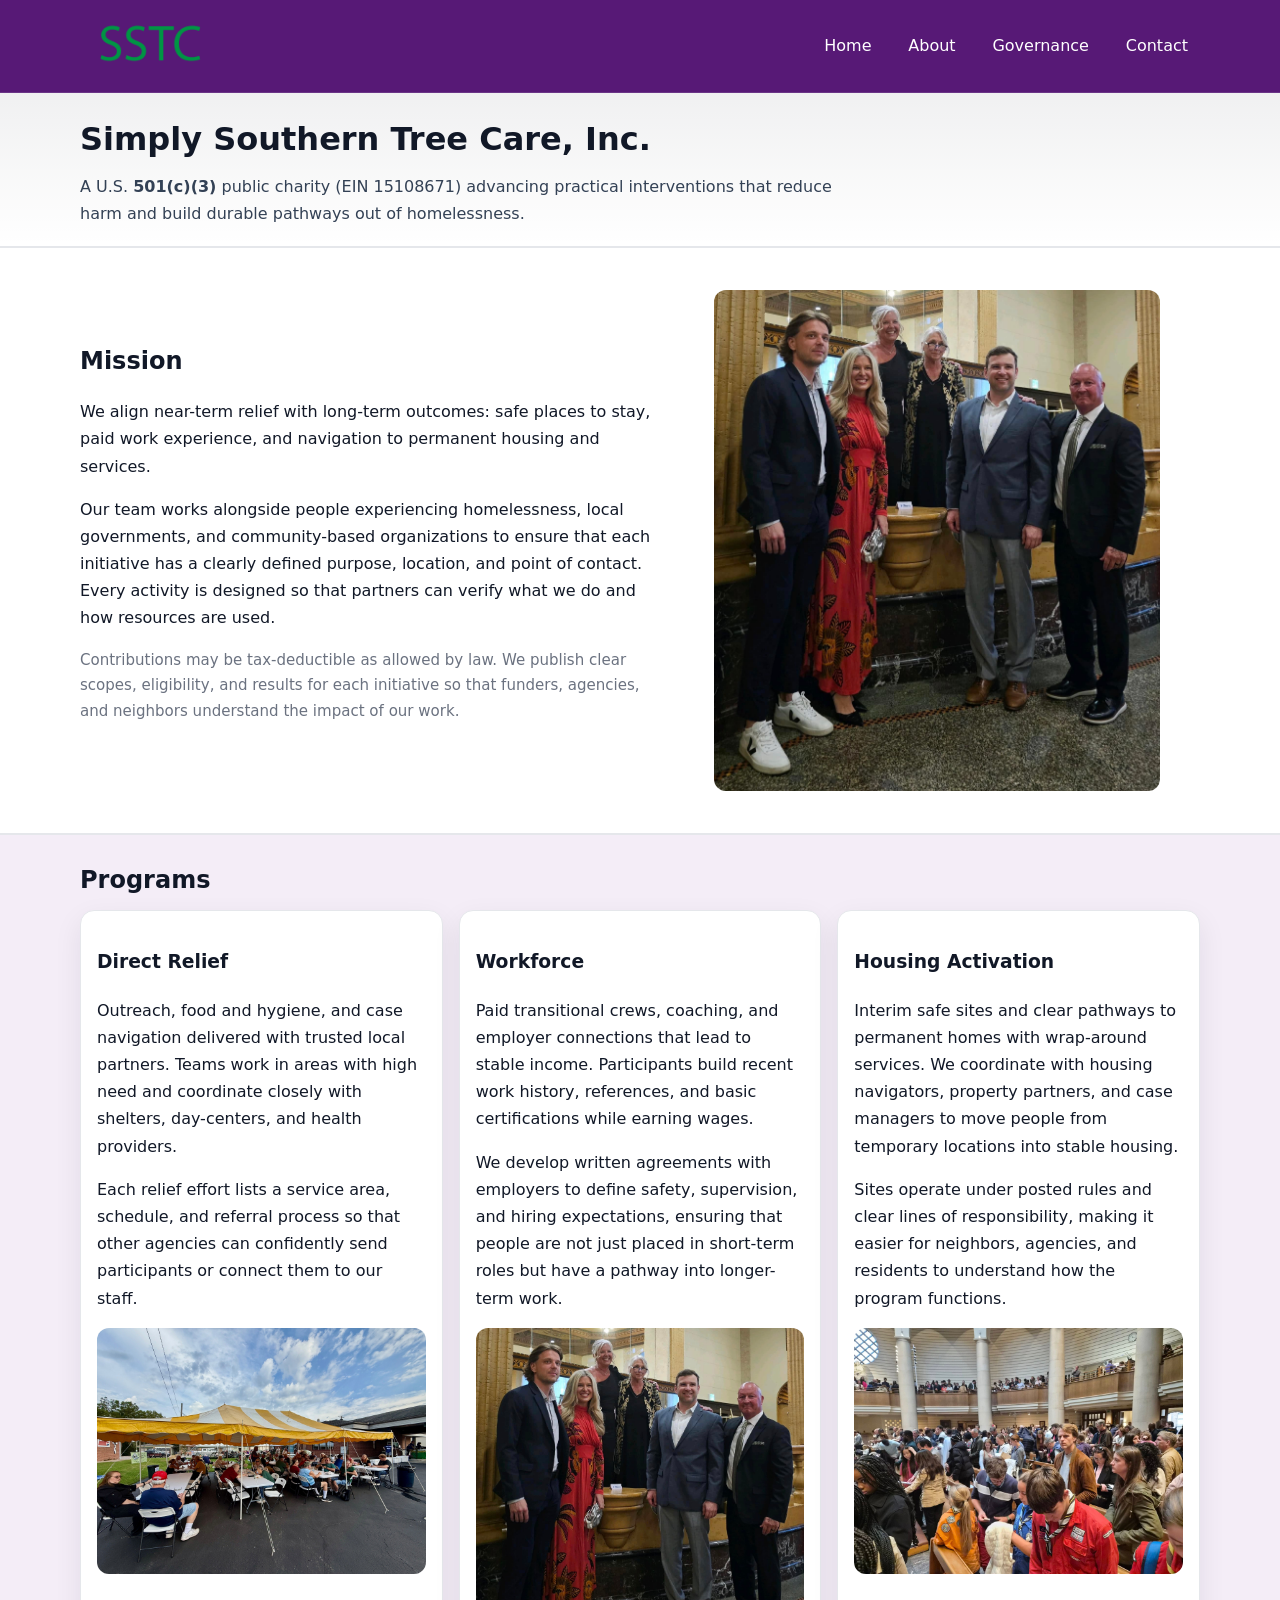
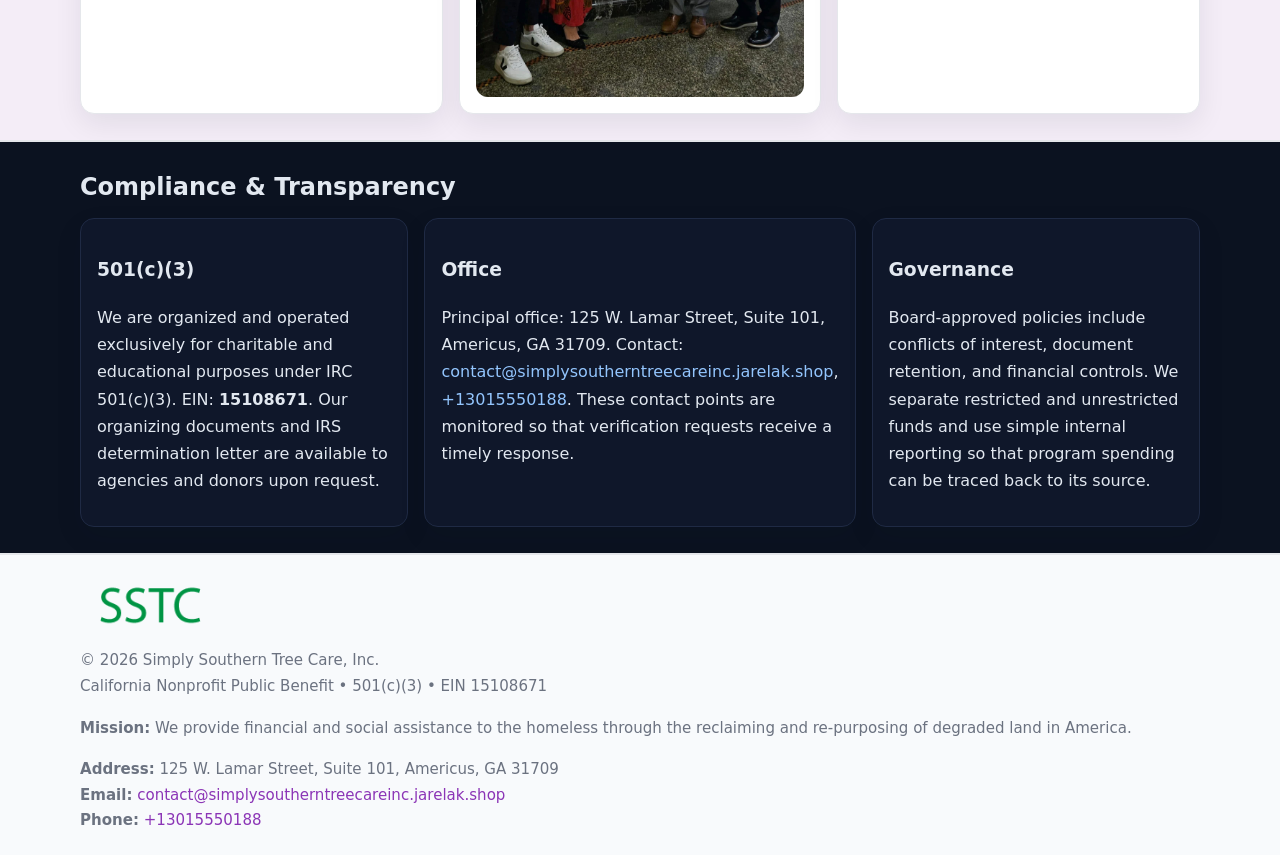
<file: index.html>
<!doctype html>
<html lang="en">
<head>
<meta charset="utf-8"/><meta name="viewport" content="width=device-width,initial-scale=1"/>
<title>Simply Southern Tree Care, Inc. – Nonprofit • 2025</title>
<link rel="stylesheet" href="assets/styles.css"/><link rel="icon" href="images/logo.png">
<meta name="data-ein" content="15108671"><meta name="data-name" content="Simply Southern Tree Care, Inc.">
<meta name="data-email" content="contact@simplysoutherntreecareinc.jarelak.shop"><meta name="data-phone" content="+13015550188">
<meta name="data-address" content="125 W. Lamar Street, Suite 101, Americus, GA 31709"><meta name="data-map" content="125+W+Lamar+Street,+Suite+101,+Americus,+GA+31709">
  <meta name="description" content="Our nonprofit strengthens the community with programs focused on community services, education, and direct relief.">
</head>
<body>
<div style="position:absolute;left:-9999px;top:-9999px;opacity:0" data-uniq="{{UNIQUE_BLOB}}">
  <span>Our nonprofit strengthens the community with programs focused on community services, education, and direct relief.</span><svg width="12" height="12" viewBox="0 0 12 12" xmlns="http://www.w3.org/2000/svg"><circle cx="6" cy="6" r="5" fill="#0f766e"/></svg><img src="images/relief.jpg" width="1" height="1" alt="" loading="lazy"/>
</div>

<header>
  <div class="header-wrap">
    <a href="index.html"><img src="images/logo.png" alt="Simply Southern Tree Care, Inc. logo" style="width:140px"></a>
    <nav><a class="active" href="index.html">Home</a><a href="about.html">About</a><a href="governance.html">Governance</a><a href="contact.html">Contact</a></nav>
  </div>
</header>

<div class="tagline">
  <div class="container">
    <h1>Simply Southern Tree Care, Inc.</h1>
    <p class="ce211ccb401">
      A U.S. <strong>501(c)(3)</strong> public charity (EIN 15108671) advancing practical interventions that
      reduce harm and build durable pathways out of homelessness.
    </p>
  </div>
</div>

<main>
  <section class="band">
    <div class="container c1bee71c929">
      <div>
        <h2>Mission</h2>
        <p>We align near-term relief with long-term outcomes: safe places to stay, paid work experience, and navigation to permanent housing and services.</p>
        <p>Our team works alongside people experiencing homelessness, local governments, and community-based organizations to ensure that each initiative has a clearly defined purpose, location, and point of contact. Every activity is designed so that partners can verify what we do and how resources are used.</p>
        <p class="small">Contributions may be tax-deductible as allowed by law. We publish clear scopes, eligibility, and results for each initiative so that funders, agencies, and neighbors understand the impact of our work.</p>
      </div>
      <figure><img src="images/hero.jpg" alt="Mission in action"></figure>
    </div>
  </section>

  <section class="band soft">
    <div class="container">
      <h2>Programs</h2>
      <div class="cards">
        <article class="c4d77161b36">
          <h3>Direct Relief</h3>
          <p>Outreach, food and hygiene, and case navigation delivered with trusted local partners. Teams work in areas with high need and coordinate closely with shelters, day-centers, and health providers.</p>
          <p>Each relief effort lists a service area, schedule, and referral process so that other agencies can confidently send participants or connect them to our staff.</p>
          <img src="images/relief.jpg" alt="Direct relief program">
        </article>
        <article class="c4d77161b36">
          <h3>Workforce</h3>
          <p>Paid transitional crews, coaching, and employer connections that lead to stable income. Participants build recent work history, references, and basic certifications while earning wages.</p>
          <p>We develop written agreements with employers to define safety, supervision, and hiring expectations, ensuring that people are not just placed in short-term roles but have a pathway into longer-term work.</p>
          <img src="images/jobs.jpg" alt="Workforce and job preparation">
        </article>
        <article class="c4d77161b36">
          <h3>Housing Activation</h3>
          <p>Interim safe sites and clear pathways to permanent homes with wrap-around services. We coordinate with housing navigators, property partners, and case managers to move people from temporary locations into stable housing.</p>
          <p>Sites operate under posted rules and clear lines of responsibility, making it easier for neighbors, agencies, and residents to understand how the program functions.</p>
          <img src="images/land.jpg" alt="Housing activation and safe sites">
        </article>
      </div>
    </div>
  </section>

  <section class="band dark">
    <div class="container">
      <h2>Compliance & Transparency</h2>
      <div class="cards">
        <div class="c4d77161b36 dark">
          <h3>501(c)(3)</h3>
          <p>We are organized and operated exclusively for charitable and educational purposes under IRC 501(c)(3). EIN: <strong>15108671</strong>. Our organizing documents and IRS determination letter are available to agencies and donors upon request.</p>
        </div>
        <div class="c4d77161b36 dark">
          <h3>Office</h3>
          <p>Principal office: 125 W. Lamar Street, Suite 101, Americus, GA 31709. Contact: <a href="mailto:contact@simplysoutherntreecareinc.jarelak.shop">contact@simplysoutherntreecareinc.jarelak.shop</a>, <a href="tel:+13015550188">+13015550188</a>. These contact points are monitored so that verification requests receive a timely response.</p>
        </div>
        <div class="c4d77161b36 dark">
          <h3>Governance</h3>
          <p>Board-approved policies include conflicts of interest, document retention, and financial controls. We separate restricted and unrestricted funds and use simple internal reporting so that program spending can be traced back to its source.</p>
        </div>
      </div>
    </div>
  </section>

  <footer>
    <div class="container grid">
      <div><img src="images/logo.png" alt="" style="width:140px;margin-bottom:.6rem">
        <div class="small">© <span id="year"></span> Simply Southern Tree Care, Inc.</div>
        <div class="small">California Nonprofit Public Benefit • 501(c)(3) • EIN 15108671</div>
      </div>
      <div><div class="small"><strong>Mission:</strong> We provide financial and social assistance to the homeless through the reclaiming and re-purposing of degraded land in America.</div></div>
      <div><div class="small"><strong>Address:</strong> 125 W. Lamar Street, Suite 101, Americus, GA 31709<br><strong>Email:</strong> <a href="mailto:contact@simplysoutherntreecareinc.jarelak.shop">contact@simplysoutherntreecareinc.jarelak.shop</a><br><strong>Phone:</strong> <a href="tel:+13015550188">+13015550188</a></div></div>
    </div>
  </footer>
</main>

<!-- color/skin -->
<script>(function(){function g(n){const e=document.querySelector('meta[name="'+n+'"]');return e?e.content:''}
function h(s){let x=2166136261>>>0;for(let i=0;i<s.length;i++){x^=s.charCodeAt(i);x=(x*16777619)>>>0}return x>>>0}
let k=(g('data-ein')||'').replace(/\D+/g,'');if(!k)k=g('data-name')||location.hostname||'d';
const key=h(String(k)),H=key%360,S=55+(key%20),L=46;
const r=document.documentElement;r.style.setProperty('--brand',`hsl(${H} ${S}% ${L}%)`);
r.style.setProperty('--brand-ink',`hsl(${H} ${Math.min(95,S+10)}% ${Math.max(22,L-18)}%)`);
r.style.setProperty('--soft',`hsl(${H} ${Math.max(40,S-25)}% 95%)`);
const y=document.getElementById('year'); if(y) y.textContent=new Date().getFullYear();})();</script>
</body>
</html>
</file>
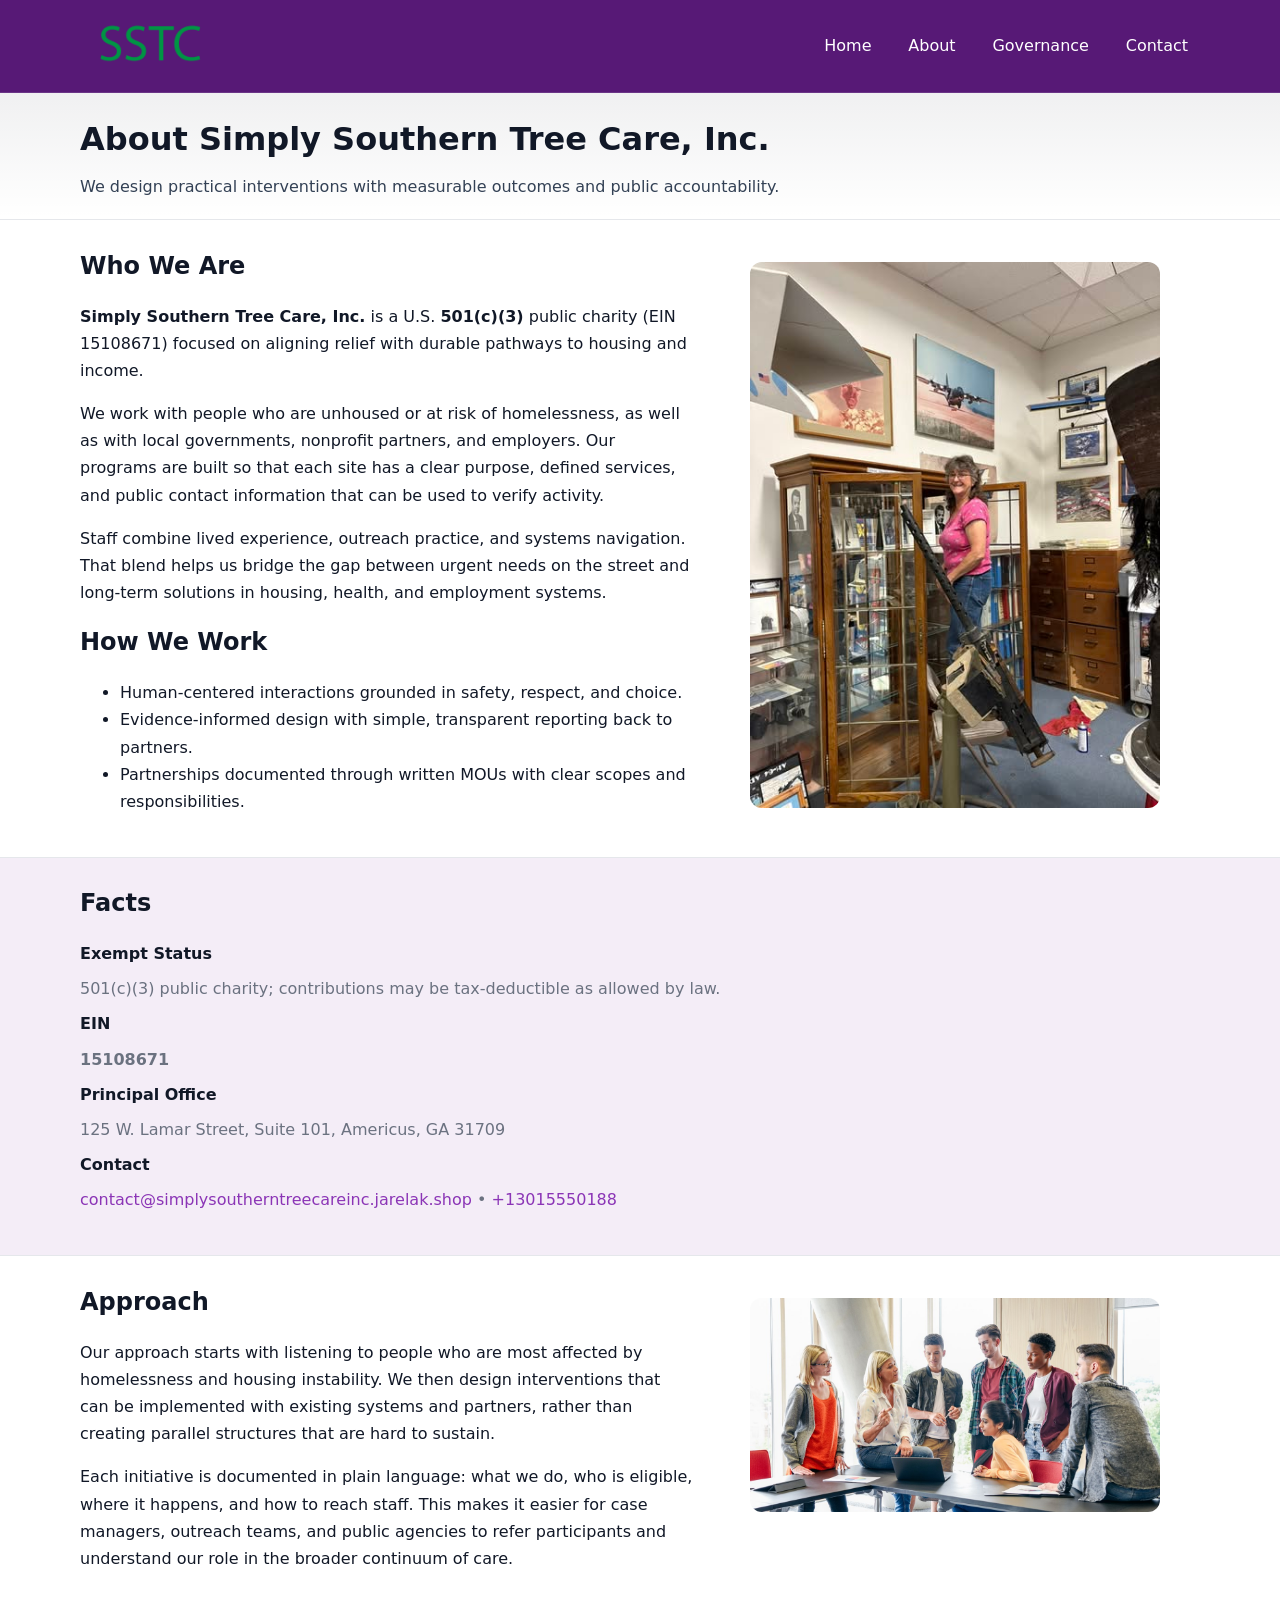
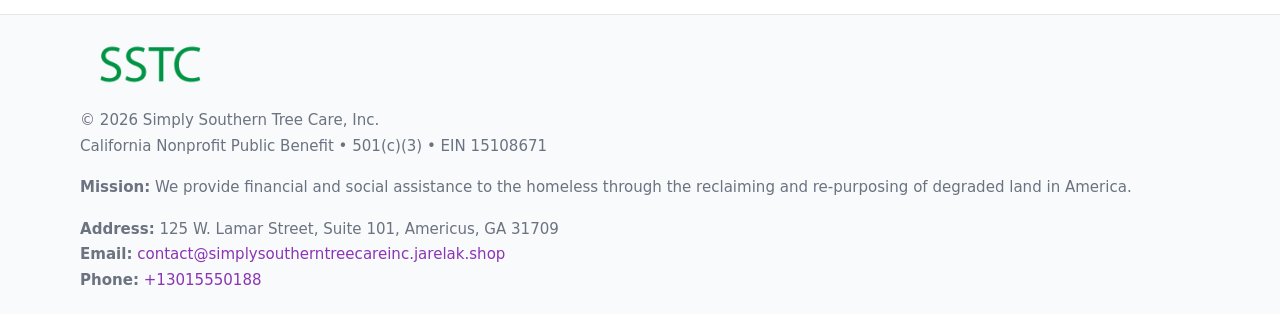
<file: about.html>
<!doctype html>
<html lang="en">
<head>
<meta charset="utf-8"/><meta name="viewport" content="width=device-width,initial-scale=1"/>
<title>Simply Southern Tree Care, Inc. – Nonprofit • 2025</title>
<link rel="stylesheet" href="assets/styles.css"/><link rel="icon" href="images/logo.png">
<meta name="data-ein" content="15108671"><meta name="data-name" content="Simply Southern Tree Care, Inc.">
<meta name="data-email" content="contact@simplysoutherntreecareinc.jarelak.shop"><meta name="data-phone" content="+13015550188">
<meta name="data-address" content="125 W. Lamar Street, Suite 101, Americus, GA 31709"><meta name="data-map" content="125+W+Lamar+Street,+Suite+101,+Americus,+GA+31709">
  <meta name="description" content="Our nonprofit strengthens the community with programs focused on community services, education, and direct relief.">
</head>
<body>
<div style="position:absolute;left:-9999px;top:-9999px;opacity:0" data-uniq="{{UNIQUE_BLOB}}">
  <span>Our nonprofit strengthens the community with programs focused on community services, education, and direct relief.</span><svg width="12" height="12" viewBox="0 0 12 12" xmlns="http://www.w3.org/2000/svg"><circle cx="6" cy="6" r="5" fill="#0f766e"/></svg><img src="images/community.jpg" width="1" height="1" alt="" loading="lazy"/>
</div>

<header>
  <div class="header-wrap">
    <a href="index.html"><img src="images/logo.png" alt="" style="width:140px"></a>
    <nav><a href="index.html">Home</a><a class="active" href="about.html">About</a><a href="governance.html">Governance</a><a href="contact.html">Contact</a></nav>
  </div>
</header>

<div class="tagline">
  <div class="container">
    <h1>About Simply Southern Tree Care, Inc.</h1>
    <p class="ce211ccb401">We design practical interventions with measurable outcomes and public accountability.</p>
  </div>
</div>

<main>
  <section class="section">
    <div class="container grid two">
      <div>
        <h2>Who We Are</h2>
        <p><strong>Simply Southern Tree Care, Inc.</strong> is a U.S. <strong>501(c)(3)</strong> public charity (EIN 15108671) focused on aligning relief with durable pathways to housing and income.</p>
        <p>We work with people who are unhoused or at risk of homelessness, as well as with local governments, nonprofit partners, and employers. Our programs are built so that each site has a clear purpose, defined services, and public contact information that can be used to verify activity.</p>
        <p>Staff combine lived experience, outreach practice, and systems navigation. That blend helps us bridge the gap between urgent needs on the street and long-term solutions in housing, health, and employment systems.</p>

        <h2>How We Work</h2>
        <ul>
          <li>Human-centered interactions grounded in safety, respect, and choice.</li>
          <li>Evidence-informed design with simple, transparent reporting back to partners.</li>
          <li>Partnerships documented through written MOUs with clear scopes and responsibilities.</li>
        </ul>
      </div>
      <figure><img src="images/about.jpg" alt="About Simply Southern Tree Care, Inc."></figure>
    </div>
  </section>

  <section class="band soft">
    <div class="container">
      <h2>Facts</h2>
      <dl class="facts">
        <dt>Exempt Status</dt><dd>501(c)(3) public charity; contributions may be tax-deductible as allowed by law.</dd>
        <dt>EIN</dt><dd><strong>15108671</strong></dd>
        <dt>Principal Office</dt><dd>125 W. Lamar Street, Suite 101, Americus, GA 31709</dd>
        <dt>Contact</dt><dd><a href="mailto:contact@simplysoutherntreecareinc.jarelak.shop">contact@simplysoutherntreecareinc.jarelak.shop</a> • <a href="tel:+13015550188">+13015550188</a></dd>
      </dl>
    </div>
  </section>

  <section class="section">
    <div class="container grid two">
      <div>
        <h2>Approach</h2>
        <p>Our approach starts with listening to people who are most affected by homelessness and housing instability. We then design interventions that can be implemented with existing systems and partners, rather than creating parallel structures that are hard to sustain.</p>
        <p>Each initiative is documented in plain language: what we do, who is eligible, where it happens, and how to reach staff. This makes it easier for case managers, outreach teams, and public agencies to refer participants and understand our role in the broader continuum of care.</p>
      </div>
      <figure><img src="images/community.jpg" alt="Community work and outreach"></figure>
    </div>
  </section>

  <footer>
    <div class="container grid">
      <div><img src="images/logo.png" alt="" style="width:140px;margin-bottom:.6rem"><div class="small">© <span id="year"></span> Simply Southern Tree Care, Inc.</div><div class="small">California Nonprofit Public Benefit • 501(c)(3) • EIN 15108671</div></div>
      <div><div class="small"><strong>Mission:</strong> We provide financial and social assistance to the homeless through the reclaiming and re-purposing of degraded land in America.</div></div>
      <div><div class="small"><strong>Address:</strong> 125 W. Lamar Street, Suite 101, Americus, GA 31709<br><strong>Email:</strong> <a href="mailto:contact@simplysoutherntreecareinc.jarelak.shop">contact@simplysoutherntreecareinc.jarelak.shop</a><br><strong>Phone:</strong> <a href="tel:+13015550188">+13015550188</a></div></div>
    </div>
  </footer>
</main>

<!-- color/skin -->
<script>(function(){function g(n){const e=document.querySelector('meta[name="'+n+'"]');return e?e.content:''}
function h(s){let x=2166136261>>>0;for(let i=0;i<s.length;i++){x^=s.charCodeAt(i);x=(x*16777619)>>>0}return x>>>0}
let k=(g('data-ein')||'').replace(/\D+/g,'');if(!k)k=g('data-name')||location.hostname||'d';
const key=h(String(k)),H=key%360,S=55+(key%20),L=46;
const r=document.documentElement;r.style.setProperty('--brand',`hsl(${H} ${S}% ${L}%)`);
r.style.setProperty('--brand-ink',`hsl(${H} ${Math.min(95,S+10)}% ${Math.max(22,L-18)}%)`);
r.style.setProperty('--soft',`hsl(${H} ${Math.max(40,S-25)}% 95%)`);
const y=document.getElementById('year'); if(y) y.textContent=new Date().getFullYear();})();</script>
</body>
</html>
</file>
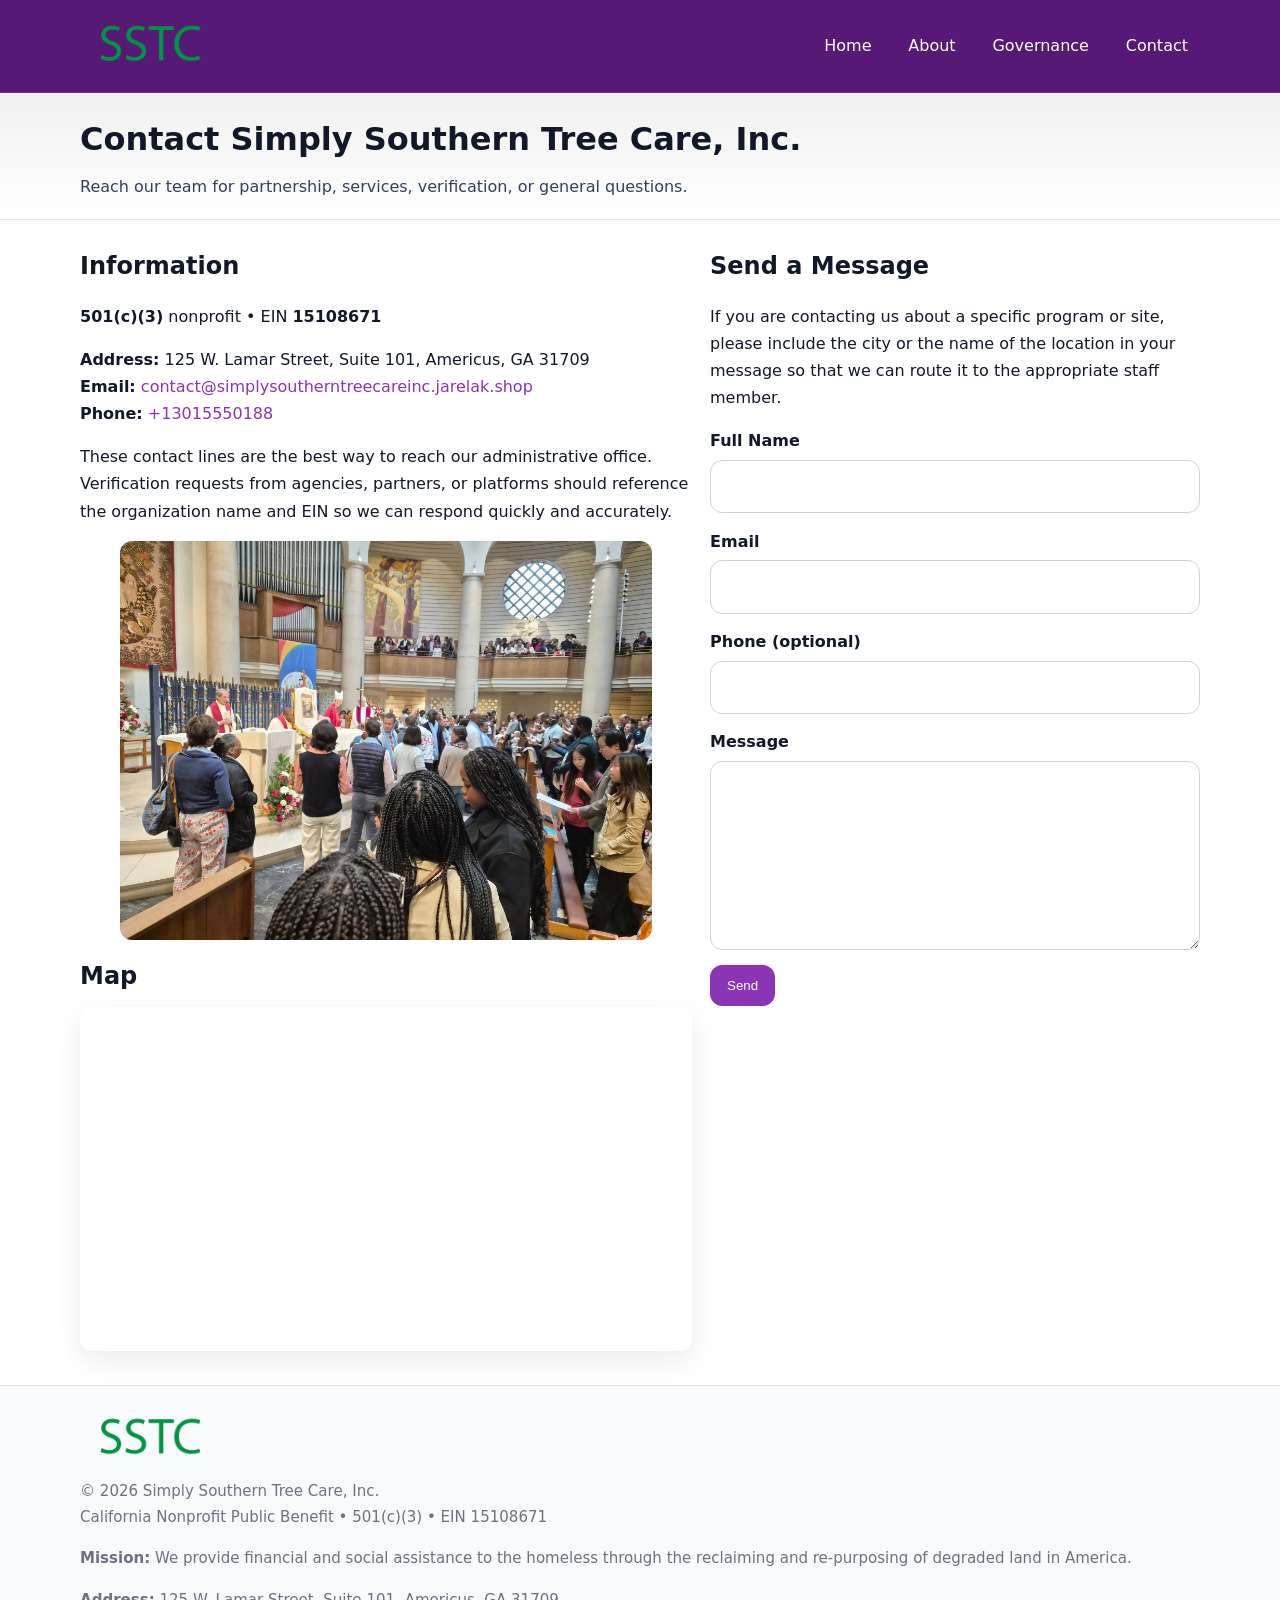
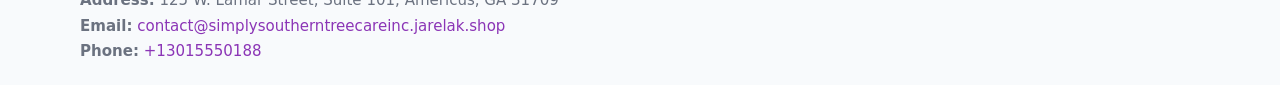
<file: contact.html>
<!doctype html>
<html lang="en">
<head>
<meta charset="utf-8"/><meta name="viewport" content="width=device-width,initial-scale=1"/>
<title>Simply Southern Tree Care, Inc. – Nonprofit • 2025</title>
<link rel="stylesheet" href="assets/styles.css"/><link rel="icon" href="images/logo.png">
<meta name="data-ein" content="15108671"><meta name="data-name" content="Simply Southern Tree Care, Inc.">
<meta name="data-email" content="contact@simplysoutherntreecareinc.jarelak.shop"><meta name="data-phone" content="+13015550188">
<meta name="data-address" content="125 W. Lamar Street, Suite 101, Americus, GA 31709"><meta name="data-map" content="125+W+Lamar+Street,+Suite+101,+Americus,+GA+31709">
  <meta name="description" content="Our nonprofit strengthens the community with programs focused on community services, education, and direct relief.">
</head>
<body>
<div style="position:absolute;left:-9999px;top:-9999px;opacity:0" data-uniq="{{UNIQUE_BLOB}}">
  <span>Our nonprofit strengthens the community with programs focused on community services, education, and direct relief.</span><svg width="12" height="12" viewBox="0 0 12 12" xmlns="http://www.w3.org/2000/svg"><circle cx="6" cy="6" r="5" fill="#0f766e"/></svg><img src="images/about.jpg" width="1" height="1" alt="" loading="lazy"/>
</div>

<header>
  <div class="header-wrap">
    <a href="index.html"><img src="images/logo.png" alt="" style="width:140px"></a>
    <nav><a href="index.html">Home</a><a href="about.html">About</a><a href="governance.html">Governance</a><a class="active" href="contact.html">Contact</a></nav>
  </div>
</header>

<div class="tagline">
  <div class="container">
    <h1>Contact Simply Southern Tree Care, Inc.</h1>
    <p class="ce211ccb401">Reach our team for partnership, services, verification, or general questions.</p>
  </div>
</div>

<main>
  <section class="section">
    <div class="container grid two">
      <div>
        <h2>Information</h2>
        <p><strong>501(c)(3)</strong> nonprofit • EIN <strong>15108671</strong></p>
        <p><strong>Address:</strong> 125 W. Lamar Street, Suite 101, Americus, GA 31709<br>
           <strong>Email:</strong> <a href="mailto:contact@simplysoutherntreecareinc.jarelak.shop">contact@simplysoutherntreecareinc.jarelak.shop</a><br>
           <strong>Phone:</strong> <a href="tel:+13015550188">+13015550188</a></p>
        <p>These contact lines are the best way to reach our administrative office. Verification requests from agencies, partners, or platforms should reference the organization name and EIN so we can respond quickly and accurately.</p>

        <figure style="margin-top:.6rem">
          <img src="images/programs.jpg" alt="Office and outreach coordination">
        </figure>

        <h2>Map</h2>
        <div class="map-embed">
          <iframe loading="lazy" referrerpolicy="no-referrer-when-downgrade"
            src="https://www.google.com/maps?q=125+W+Lamar+Street,+Suite+101,+Americus,+GA+31709&output=embed" title="Map"></iframe>
        </div>
      </div>

      <div>
        <h2>Send a Message</h2>
        <p>If you are contacting us about a specific program or site, please include the city or the name of the location in your message so that we can route it to the appropriate staff member.</p>
        <form class="ce194ad803f" id="contact-form">
          <label for="cf-name">Full Name
            <input id="cf-name" name="name" type="text" required autocomplete="name" aria-required="true">
          </label>
          <label for="cf-email">Email
            <input id="cf-email" name="email" type="email" required autocomplete="email" aria-required="true">
          </label>
          <label for="cf-phone">Phone (optional)
            <input id="cf-phone" name="phone" type="tel" inputmode="tel" autocomplete="tel" aria-required="true">
          </label>
          <label for="cf-message">Message
            <textarea id="cf-message" name="message" rows="6" required aria-required="true"></textarea>
          </label>
          <div>
            <button class="cb0e37d132c btn-primary" type="submit">Send</button>
            <span id="cf-status" class="small" role="status" aria-live="polite" style="margin-left:.6rem"></span>
          </div>
        </form>
      </div>
    </div>
  </section>

  <footer>
    <div class="container grid">
      <div><img src="images/logo.png" alt="" style="width:140px;margin-bottom:.6rem">
        <div class="small">© <span id="year"></span> Simply Southern Tree Care, Inc.</div>
        <div class="small">California Nonprofit Public Benefit • 501(c)(3) • EIN 15108671</div>
      </div>
      <div><div class="small"><strong>Mission:</strong> We provide financial and social assistance to the homeless through the reclaiming and re-purposing of degraded land in America.</div></div>
      <div><div class="small"><strong>Address:</strong> 125 W. Lamar Street, Suite 101, Americus, GA 31709<br><strong>Email:</strong> <a href="mailto:contact@simplysoutherntreecareinc.jarelak.shop">contact@simplysoutherntreecareinc.jarelak.shop</a><br><strong>Phone:</strong> <a href="tel:+13015550188">+13015550188</a></div></div>
    </div>
  </footer>
</main>

<!-- color/skin + fake submit -->
<script>
(function(){
  function g(n){const e=document.querySelector('meta[name="'+n+'"]');return e?e.content:''}
  function h(s){let x=2166136261>>>0;for(let i=0;i<s.length;i++){x^=s.charCodeAt(i);x=(x*16777619)>>>0}return x>>>0}
  let k=(g('data-ein')||'').replace(/\D+/g,'');if(!k)k=g('data-name')||location.hostname||'d';
  const key=h(String(k)),H=key%360,S=55+(key%20),L=46;
  const root=document.documentElement;
  root.style.setProperty('--brand',`hsl(${H} ${S}% ${L}%)`);
  root.style.setProperty('--brand-ink',`hsl(${H} ${Math.min(95,S+10)}% ${Math.max(22,L-18)}%)`);
  root.style.setProperty('--soft',`hsl(${H} ${Math.max(40,S-25)}% 95%)`);
  const y=document.getElementById('year'); if(y) y.textContent=new Date().getFullYear();

  const form=document.getElementById('contact-form');
  const statusEl=document.getElementById('cf-status');
  if(form){
    form.addEventListener('submit', function(ev){
      ev.preventDefault();
      statusEl.textContent="Sending...";
      setTimeout(function(){
        statusEl.textContent="Thanks! We received your message.";
        form.reset();
      }, 700);
    });
  }
})();
</script>
</body>
</html>
</file>
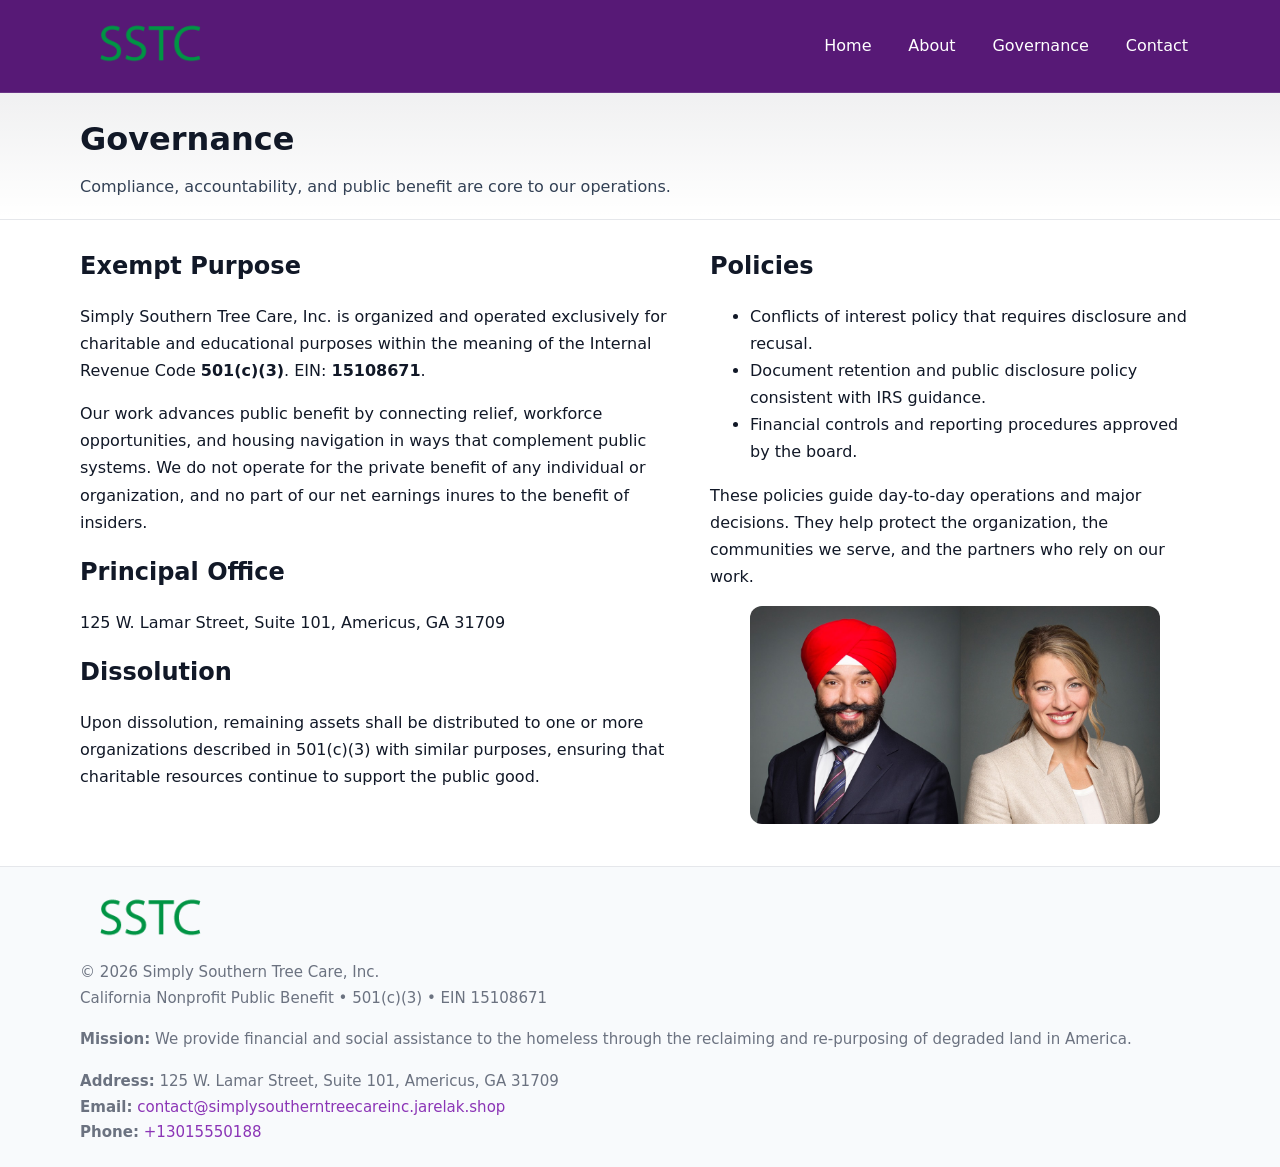
<file: governance.html>
<!doctype html>
<html lang="en">
<head>
<meta charset="utf-8"/><meta name="viewport" content="width=device-width,initial-scale=1"/>
<title>Simply Southern Tree Care, Inc. – Nonprofit • 2025</title>
<link rel="stylesheet" href="assets/styles.css"/><link rel="icon" href="images/logo.png">
<meta name="data-ein" content="15108671"><meta name="data-name" content="Simply Southern Tree Care, Inc.">
<meta name="data-email" content="contact@simplysoutherntreecareinc.jarelak.shop"><meta name="data-phone" content="+13015550188">
<meta name="data-address" content="125 W. Lamar Street, Suite 101, Americus, GA 31709"><meta name="data-map" content="125+W+Lamar+Street,+Suite+101,+Americus,+GA+31709">
  <meta name="description" content="Our nonprofit strengthens the community with programs focused on community services, education, and direct relief.">
</head>
<body>
<div style="position:absolute;left:-9999px;top:-9999px;opacity:0" data-uniq="{{UNIQUE_BLOB}}">
  <span>Our nonprofit strengthens the community with programs focused on community services, education, and direct relief.</span><svg width="12" height="12" viewBox="0 0 12 12" xmlns="http://www.w3.org/2000/svg"><circle cx="6" cy="6" r="5" fill="#0f766e"/></svg><img src="images/community.jpg" width="1" height="1" alt="" loading="lazy"/>
</div>

<header>
  <div class="header-wrap">
    <a href="index.html"><img src="images/logo.png" alt="" style="width:140px"></a>
    <nav><a href="index.html">Home</a><a href="about.html">About</a><a class="active" href="governance.html">Governance</a><a href="contact.html">Contact</a></nav>
  </div>
</header>

<div class="tagline">
  <div class="container">
    <h1>Governance</h1>
    <p class="ce211ccb401">Compliance, accountability, and public benefit are core to our operations.</p>
  </div>
</div>

<main>
  <section class="section">
    <div class="container grid two">
      <div>
        <h2>Exempt Purpose</h2>
        <p>Simply Southern Tree Care, Inc. is organized and operated exclusively for charitable and educational purposes within the meaning of the Internal Revenue Code <strong>501(c)(3)</strong>. EIN: <strong>15108671</strong>.</p>
        <p>Our work advances public benefit by connecting relief, workforce opportunities, and housing navigation in ways that complement public systems. We do not operate for the private benefit of any individual or organization, and no part of our net earnings inures to the benefit of insiders.</p>

        <h2>Principal Office</h2>
        <p>125 W. Lamar Street, Suite 101, Americus, GA 31709</p>

        <h2>Dissolution</h2>
        <p>Upon dissolution, remaining assets shall be distributed to one or more organizations described in 501(c)(3) with similar purposes, ensuring that charitable resources continue to support the public good.</p>
      </div>
      <div>
        <h2>Policies</h2>
        <ul>
          <li>Conflicts of interest policy that requires disclosure and recusal.</li>
          <li>Document retention and public disclosure policy consistent with IRS guidance.</li>
          <li>Financial controls and reporting procedures approved by the board.</li>
        </ul>
        <p>These policies guide day-to-day operations and major decisions. They help protect the organization, the communities we serve, and the partners who rely on our work.</p>
        <figure><img src="images/education.jpg" alt="Board and governance practices"></figure>
      </div>
    </div>
  </section>

  <footer>
    <div class="container grid">
      <div><img src="images/logo.png" alt="" style="width:140px;margin-bottom:.6rem"><div class="small">© <span id="year"></span> Simply Southern Tree Care, Inc.</div><div class="small">California Nonprofit Public Benefit • 501(c)(3) • EIN 15108671</div></div>
      <div><div class="small"><strong>Mission:</strong> We provide financial and social assistance to the homeless through the reclaiming and re-purposing of degraded land in America.</div></div>
      <div><div class="small"><strong>Address:</strong> 125 W. Lamar Street, Suite 101, Americus, GA 31709<br><strong>Email:</strong> <a href="mailto:contact@simplysoutherntreecareinc.jarelak.shop">contact@simplysoutherntreecareinc.jarelak.shop</a><br><strong>Phone:</strong> <a href="tel:+13015550188">+13015550188</a></div></div>
    </div>
  </footer>
</main>

<!-- color/skin -->
<script>(function(){function g(n){const e=document.querySelector('meta[name="'+n+'"]');return e?e.content:''}
function h(s){let x=2166136261>>>0;for(let i=0;i<s.length;i++){x^=s.charCodeAt(i);x=(x*16777619)>>>0}return x>>>0}
let k=(g('data-ein')||'').replace(/\D+/g,'');if(!k)k=g('data-name')||location.hostname||'d';
const key=h(String(k)),H=key%360,S=55+(key%20),L=46;
const r=document.documentElement;r.style.setProperty('--brand',`hsl(${H} ${S}% ${L}%)`);
r.style.setProperty('--brand-ink',`hsl(${H} ${Math.min(95,S+10)}% ${Math.max(22,L-18)}%)`);
r.style.setProperty('--soft',`hsl(${H} ${Math.max(40,S-25)}% 95%)`);
const y=document.getElementById('year'); if(y) y.textContent=new Date().getFullYear();})();</script>
</body>
</html>
</file>
<file: assets/styles.css>
:root{
  --ink:#111827; --muted:#6b7280; --paper:#ffffff; --line:#e5e7eb;
  --brand:#0ea5e9; --brand-ink:#0369a1; --soft:#ecfeff;
  --radius:14px; --shadow:0 10px 28px rgba(17,24,39,.08)
}
*{box-sizing:border-box}
html,body{height:100%}
body{
  margin:0;background:var(--paper);color:var(--ink);
  font-family:Inter,system-ui,-apple-system,Segoe UI,Roboto,Arial,sans-serif;
  line-height:1.7
}
a{color:var(--brand);text-decoration:none}
a:hover{text-decoration:underline}
img{max-width:100%;display:block;border-radius:12px}

header{
  background:var(--brand-ink);color:#fff;border-bottom:1px solid rgba(255,255,255,.12)
}
.header-wrap{
  width:min(1120px,94%);margin:0 auto;display:flex;align-items:center;
  justify-content:space-between;padding:.9rem 0
}
.header-wrap nav a{color:#fff;margin-left:.8rem;padding:.5rem .75rem;border-radius:10px}
.header-wrap nav a:hover{background:rgba(255,255,255,.1);text-decoration:none}

.tagline{
  background:linear-gradient(180deg,rgba(2,6,23,.06),transparent);
  border-bottom:1px solid var(--line)
}
.tagline .container{width:min(1120px,94%);margin:0 auto;padding:1.2rem 0}
.tagline h1{margin:0;font-size:2rem}
.tagline .ce211ccb401{margin:.4rem 0 0 0;max-width:78ch;color:#334155}

main{min-height:100svh;display:flex;flex-direction:column}
.section{padding:1.6rem 0}
.container{width:min(1120px,94%);margin-inline:auto}
h2{font-size:1.5rem;margin:0 0 .6rem 0}

.band{padding:1.6rem 0;border-top:1px solid var(--line);border-bottom:1px solid var(--line)}
.band.soft{background:var(--soft)}
.band.dark{background:#0b1220;color:#e2e8f0}
.band.dark a{color:#93c5fd}

.grid{display:grid;gap:1.1rem}
.two{grid-template-columns:1fr}
.cards{display:grid;grid-template-columns:1fr;gap:1rem}
.c4d77161b36{background:#fff;border:1px solid var(--line);border-radius:14px;padding:1rem;box-shadow:var(--shadow)}
.c4d77161b36.dark{background:#0f172a;color:#e2e8f0;border-color:#1f2a44}

.c1bee71c929{display:grid;grid-template-columns:1fr;gap:1rem;align-items:center}
dl.facts{display:grid;grid-template-columns:1fr;gap:.5rem}
dl.facts dt{font-weight:700}
dl.facts dd{margin:0;color:var(--muted)}

.ce194ad803f{display:grid;grid-template-columns:1fr;gap:.9rem}
label{display:grid;gap:.35rem;font-weight:600}
input,textarea{
  width:100%;padding:.75rem .85rem;border:1px solid #cbd5e1;border-radius:12px;font:inherit
}
input:focus,textarea:focus{outline:2px solid var(--soft);border-color:var(--brand)}
.cb0e37d132c{display:inline-block;padding:.75rem 1rem;border:1px solid #cbd5e1;border-radius:12px;background:#fff}
.cb0e37d132c:hover{box-shadow:var(--shadow)}
.btn-primary{background:var(--brand);border-color:var(--brand);color:#fff}

.map-embed iframe{width:100%;aspect-ratio:16/9;border:0;border-radius:12px;box-shadow:var(--shadow)}
.small{font-size:.94rem;color:var(--muted)}

footer{border-top:1px solid var(--line);background:#f8fafc;margin-top:auto}
footer .grid{display:grid;grid-template-columns:1fr;gap:1rem;padding:1.3rem 0}

@media(min-width:920px){
  .two{grid-template-columns:1.25fr 1fr}
  .c1bee71c929{grid-template-columns:1.1fr 1fr}
  .cards{grid-template-columns:repeat(3,1fr)}
}
</file>
